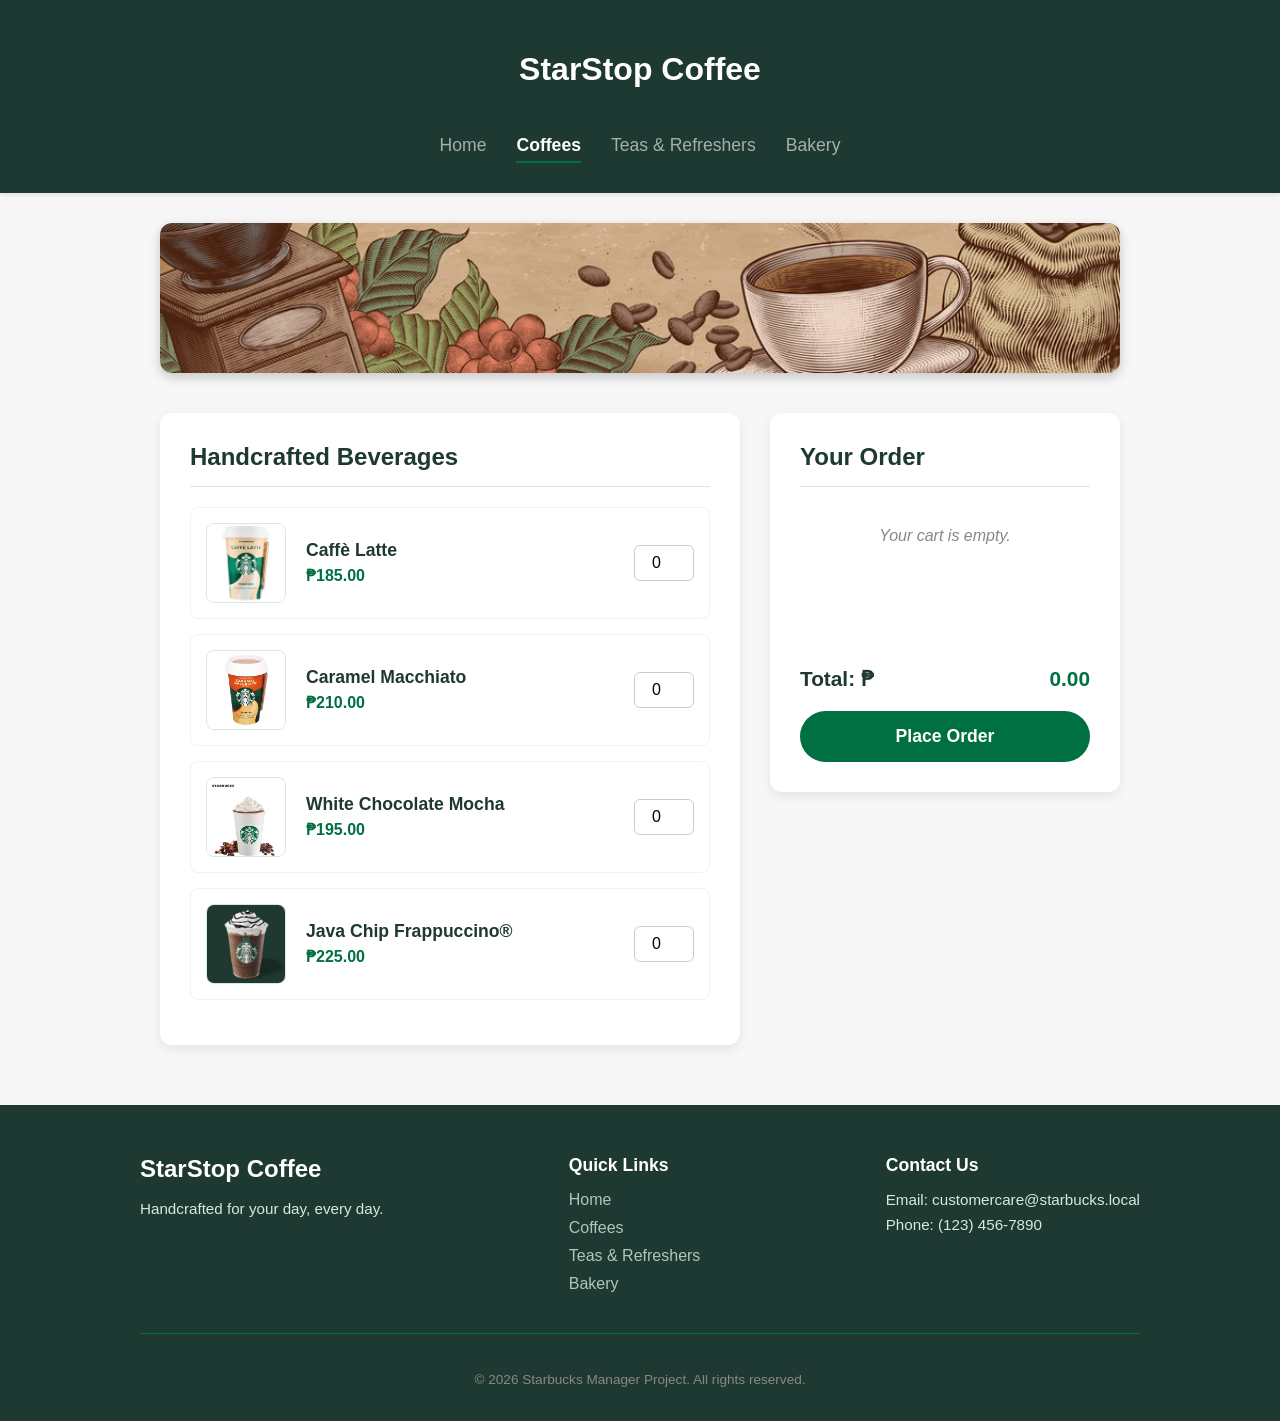
<file: index.html>
<!DOCTYPE html>
<html lang="en">
<head>
    <meta charset="UTF-8">
    <meta name="viewport" content="width=device-width, initial-scale=1.0">
    <title>StarStop Coffee - Coffees</title>
    <link rel="stylesheet" href="style.css">
</head>
<body>

<header>
    <div class="logo-container">
        <h1>StarStop Coffee</h1>
    </div>
    <nav>
        <a href="home.html">Home</a> 
        <a href="index.html" class="active">Coffees</a> 
        <a href="teas.html">Teas & Refreshers</a>
        <a href="pastries.html">Bakery</a>
    </nav>
</header>

<div class="banner-container">
    <img src="images/banner.jpg" class="promo-banner" alt="Promo Banner">
</div>

<div class="shop-container">
    <section class="menu">
        <h2>Handcrafted Beverages</h2>

        <div class="item">
            <div class="item-content">
                <div class="image-container">
                    <img src="images/latte.jpg" alt="Caffè Latte" class="menu-img" onerror="this.src='https://via.placeholder.com/100'">
                </div>
                <div class="details">
                    <span class="name">Caffè Latte</span>
                    <span class="price">₱185.00</span>
                </div>
            </div>
            <input type="number" id="latteQty" min="0" value="0">
        </div>

        <div class="item">
            <div class="item-content">
                <div class="image-container">
                    <img src="images/macchiato.jpg" alt="Caramel Macchiato" class="menu-img" onerror="this.src='https://via.placeholder.com/100'">
                </div>
                <div class="details">
                    <span class="name">Caramel Macchiato</span>
                    <span class="price">₱210.00</span>
                </div>
            </div>
            <input type="number" id="macchiatoQty" min="0" value="0">
        </div>

        <div class="item">
            <div class="item-content">
                <div class="image-container">
                    <img src="images/mocha.jpg" alt="White Chocolate Mocha" class="menu-img" onerror="this.src='https://via.placeholder.com/100'">
                </div>
                <div class="details">
                    <span class="name">White Chocolate Mocha</span>
                    <span class="price">₱195.00</span>
                </div>
            </div>
            <input type="number" id="mochaQty" min="0" value="0">
        </div>

        <div class="item">
            <div class="item-content">
                <div class="image-container">
                    <img src="images/frappe.jpg" alt="Java Chip Frappuccino" class="menu-img" onerror="this.src='https://via.placeholder.com/100'">
                </div>
                <div class="details">
                    <span class="name">Java Chip Frappuccino®</span>
                    <span class="price">₱225.00</span>
                </div>
            </div>
            <input type="number" id="frappeQty" min="0" value="0">
        </div>
    </section>

    <section class="cart-section">
        <h2>Your Order</h2>
        <div id="cart-items">
            <p class="empty-cart">Your cart is empty.</p>
        </div>
        <div class="cart-footer">
            <div class="total-display">
                <h3>Total: ₱<span id="totalMain">0.00</span></h3>
            </div>
            <button class="order-btn" onclick="showDiscountWindow()">Place Order</button>
        </div>
    </section>
</div>

<div id="discountModal" class="modal-overlay">
    <div class="modal-content">
        <h3>Senior Citizen Discount</h3>
        <p>Please enter your age to check for a 12% discount:</p>
        <input type="number" id="customerAge" placeholder="Age" min="0" max="120" class="age-input">
        <div class="modal-buttons">
            <button class="pay-btn" onclick="proceedToPayment()">Proceed</button>
            <button class="cancel-btn" onclick="closeDiscountWindow()">Cancel</button>
        </div>
    </div>
</div>

<footer class="site-footer">
    <div class="footer-content">
        <div class="footer-brand">
            <h2 style="border: none; padding: 0;">StarStop Coffee</h2>
            <p>Handcrafted for your day, every day.</p>
        </div>
        <div class="footer-links">
            <h3>Quick Links</h3>
            <ul>
                <li><a href="home.html">Home</a></li>
                <li><a href="index.html">Coffees</a></li>
                <li><a href="teas.html">Teas & Refreshers</a></li>
                <li><a href="pastries.html">Bakery</a></li>
            </ul>
        </div>
        <div class="footer-contact">
            <h3>Contact Us</h3>
            <p>Email: customercare@starbucks.local</p>
            <p>Phone: (123) 456-7890</p>
        </div>
    </div>
    <div class="footer-bottom">
        <p>&copy; 2026 Starbucks Manager Project. All rights reserved.</p>
    </div>
</footer>

<div id="paymentModal" class="modal-overlay">
    <div class="modal-content">
        <h3>Confirm Payment</h3>
        <div class="receipt-breakdown">
            <div class="receipt-line">
                <span>Original Total:</span>
                <strong>₱<span id="originalTotal">0.00</span></strong>
            </div>
            <div class="receipt-line discount-line">
                <span>Discount (12%):</span>
                <strong>- ₱<span id="discountAmount">0.00</span></strong>
            </div>
            <div class="receipt-line final-line">
                <span>Final Payable:</span>
                <strong>₱<span id="finalTotal">0.00</span></strong>
            </div>
        </div>
        <div class="modal-buttons">
            <button class="pay-btn" onclick="processPayment()">Pay Now</button>
            <button class="cancel-btn" onclick="closePaymentWindow()">Cancel</button>
        </div>
    </div>
</div>

<div id="toast" class="toast">Message</div>
<script src="script.js"></script>
</body>
</html>
</file>
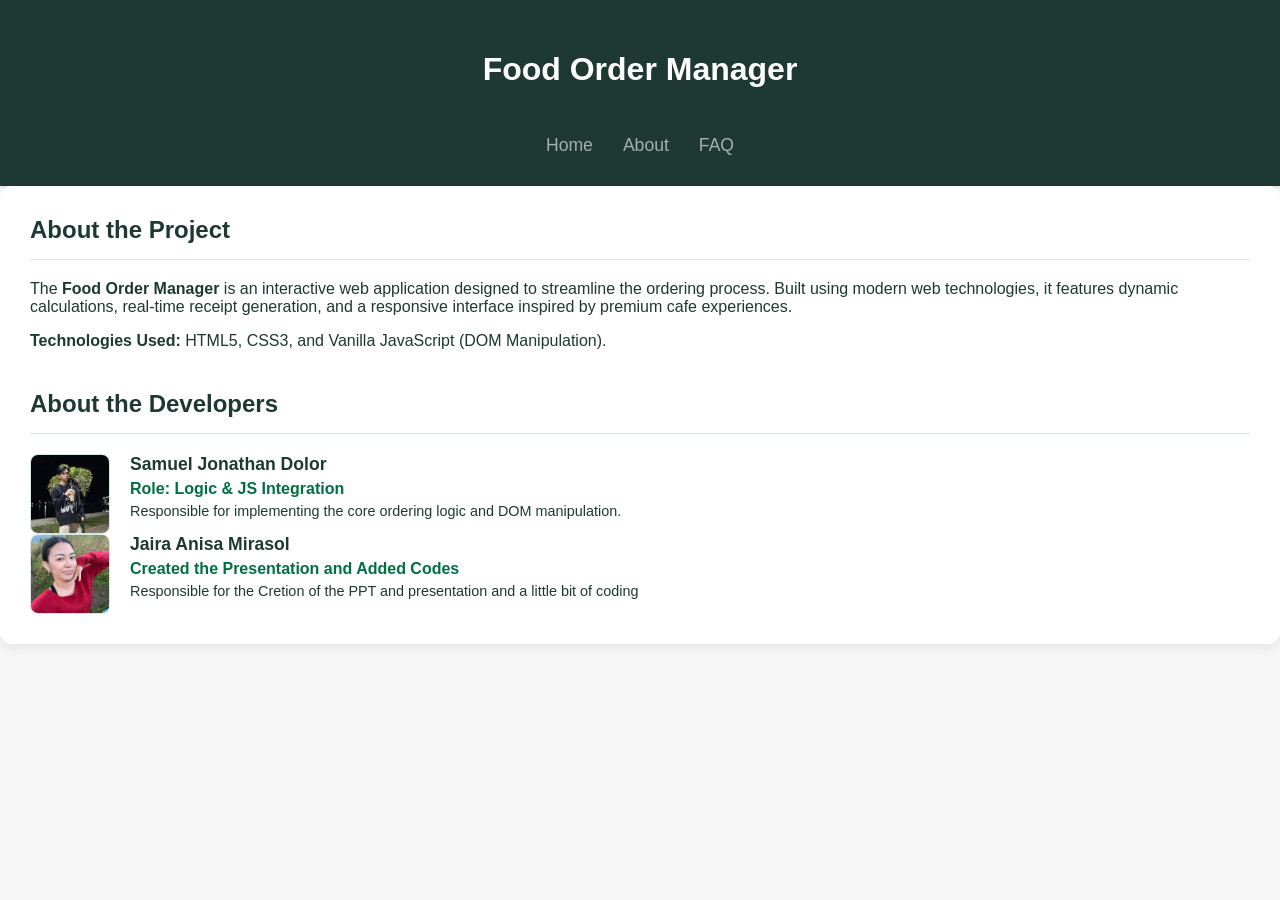
<file: about.html>
<!DOCTYPE html>
<html lang="en">
<head>
    <meta charset="UTF-8">
    <meta name="viewport" content="width=device-width, initial-scale=1.0">
    <title>About Us - Food Order Manager</title>
    <link rel="stylesheet" href="style.css">
</head>
<body>

<header>
    <div class="logo-container">
        <h1>Food Order Manager</h1>
    </div>
    <nav>
        <a href="home.html">Home</a>
         <a href="about.html">About</a>
         <a href="faq.html">FAQ</a>
    </nav>
</header>

<main class="menu">
    <section>
        <h2>About the Project</h2>
        <p>The <strong>Food Order Manager</strong> is an interactive web application designed to streamline the ordering process. Built using modern web technologies, it features dynamic calculations, real-time receipt generation, and a responsive interface inspired by premium cafe experiences.</p>
        <p><strong>Technologies Used:</strong> HTML5, CSS3, and Vanilla JavaScript (DOM Manipulation).</p>
    </section>

    <section style="margin-top: 40px;">
        <h2>About the Developers</h2>
        
        <div class="developer-card">
            <div class="item-content">
                <div class="image-container">
                    <img src="images/developer.png" alt="Dev 1" class="menu-img">
                </div>
                <div class="details">
                    <span class="name">Samuel Jonathan Dolor</span>
                    <span class="price">Role: Logic & JS Integration</span>
                    <p style="font-size: 0.9rem; margin-top: 5px;">Responsible for implementing the core ordering logic and DOM manipulation.</p>
                </div>
            </div>
        </div>

        <div class="developer-card">
            <div class="item-content">
                <div class="image-container">
                    <img src="images/anisa.jpg" alt="Dev 2" class="menu-img">
                </div>
                <div class="details">
                    <span class="name">Jaira Anisa Mirasol</span>
                    <span class="price">Created the Presentation and Added Codes</span>
                    <p style="font-size: 0.9rem; margin-top: 5px;">Responsible for the Cretion of the PPT and presentation and a little bit of coding</p>
                </div>
            </div>
        </div>
    </section>
</main>

</body>
</html>
</file>
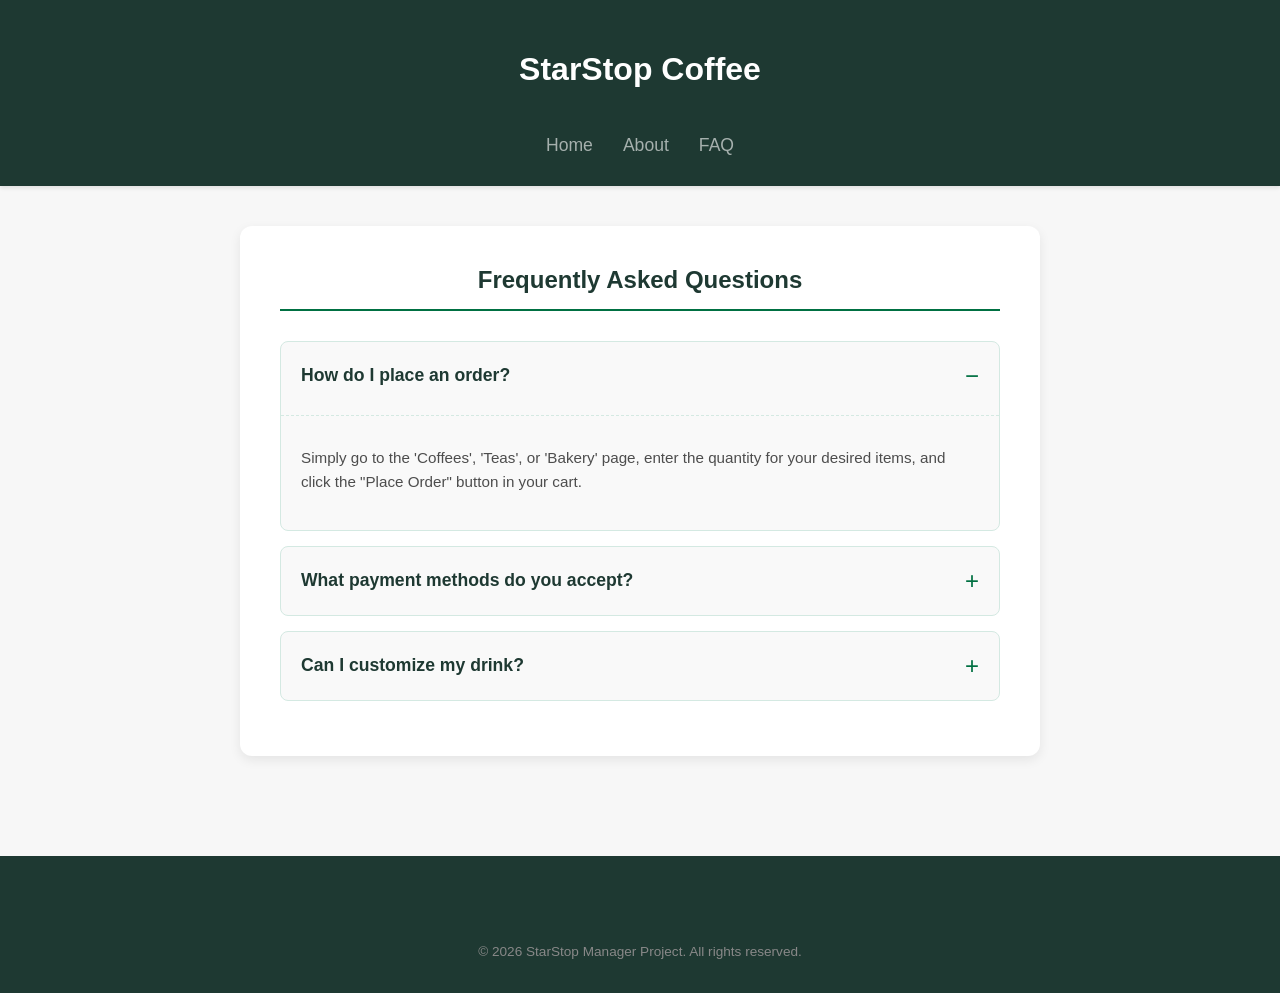
<file: faq.html>
<!DOCTYPE html>
<html lang="en">
<head>
    <meta charset="UTF-8">
    <meta name="viewport" content="width=device-width, initial-scale=1.0">
    <title>FAQ - StarStop Manager</title>
    <link rel="stylesheet" href="style.css">
</head>
<body>

<header>
    <div class="logo-container">
        <h1>StarStop Coffee</h1>
    </div>
    <nav>
        <a href="home.html">Home</a>
         <a href="about.html">About</a>
         <a href="faq.html">FAQ</a>
    </nav>
</header>

<main class="faq-section">
    <div class="faq-wrapper">
        <h2>Frequently Asked Questions</h2>

        <details class="faq-box" open>
            <summary>How do I place an order?</summary>
            <div class="faq-answer">
                <p>Simply go to the 'Coffees', 'Teas', or 'Bakery' page, enter the quantity for your desired items, and click the "Place Order" button in your cart.</p>
            </div>
        </details>

        <details class="faq-box">
            <summary>What payment methods do you accept?</summary>
            <div class="faq-answer">
                <p>Currently, our digital manager supports Cash on Delivery and E-Wallet payments via the confirmation modal.</p>
            </div>
        </details>

        <details class="faq-box">
            <summary>Can I customize my drink?</summary>
            <div class="faq-answer">
                <p>Our current version provides standard recipes. Future updates will include options for milk alternatives and extra espresso shots!</p>
            </div>
        </details>
    </div>
</main>

<footer class="site-footer">
    <div class="footer-bottom">
        <p>&copy; 2026 StarStop Manager Project. All rights reserved.</p>
    </div>
</footer>

</body>
</html>
</file>
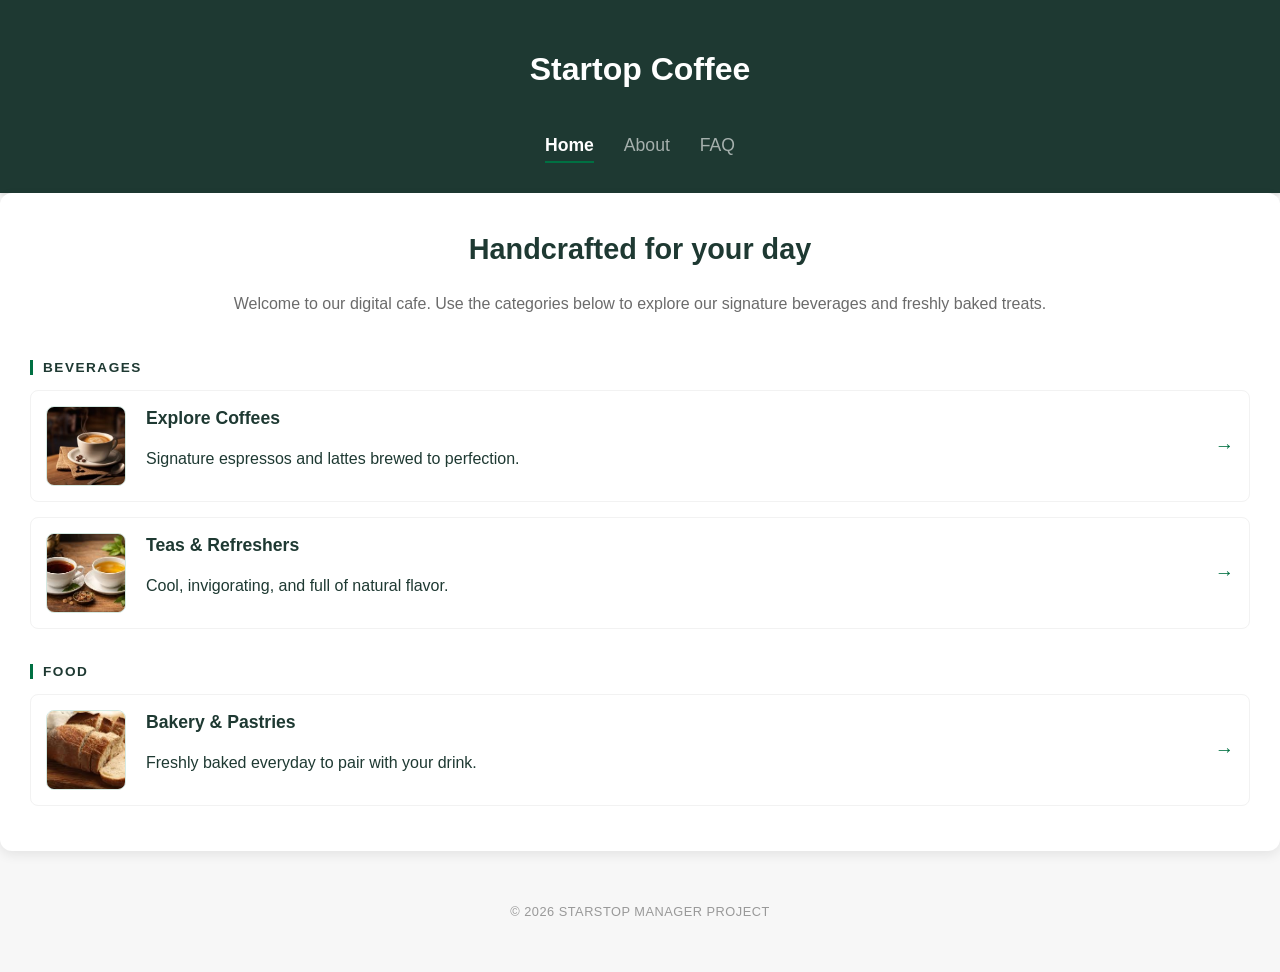
<file: home.html>
<!DOCTYPE html>
<html lang="en">
<head>
    <meta charset="UTF-8">
    <meta name="viewport" content="width=device-width, initial-scale=1.0">
    <title>Home - StarStop Manager</title>
    <link rel="stylesheet" href="style.css">
</head>
<body>

<header>
    <div class="logo-container">
        <h1>Startop Coffee</h1>
    </div>
    <nav id="main-nav">
        <a href="home.html" class="active">Home</a> 
        <a href="about.html">About</a>
        <a href="faq.html">FAQ</a>
    </nav>
</header>

<main class="menu">
    <div style="text-align: center; padding: 10px 0 30px 0;">
        <h2 style="border: none; margin-bottom: 10px; font-size: 1.8rem;">Handcrafted for your day</h2>
        <p style="color: #6b6b6b; line-height: 1.6; max-width: 90%; margin: 0 auto;">Welcome to our digital cafe. Use the categories below to explore our signature beverages and freshly baked treats.</p>
    </div>

    <h3 style="color: #1e3932; font-size: 0.85rem; text-transform: uppercase; letter-spacing: 1.5px; margin-bottom: 15px; border-left: 3px solid #007042; padding-left: 10px;">Beverages</h3>

    <div class="item" style="cursor: pointer;" onclick="window.location.href='index.html'">
        <div class="item-content">
            <div class="image-container">
                <img src="images/coffeeprofile.jpg" class="menu-img">
            </div>
            <div class="details">
                <span class="name">Explore Coffees</span>
                <p>Signature espressos and lattes brewed to perfection.</p>
            </div>
        </div>
        <span style="font-size: 1.2rem; color: #007042; font-weight: bold;">→</span>
    </div>

    <div class="item" style="cursor: pointer;" onclick="window.location.href='teas.html'">
        <div class="item-content">
            <div class="image-container">
                <img src="images/teaprofile.jpg" class="menu-img">
            </div>
            <div class="details">
                <span class="name">Teas & Refreshers</span>
                <p>Cool, invigorating, and full of natural flavor.</p>
            </div>
        </div>
        <span style="font-size: 1.2rem; color: #007042; font-weight: bold;">→</span>
    </div>

    <h3 style="color: #1e3932; font-size: 0.85rem; text-transform: uppercase; letter-spacing: 1.5px; margin: 35px 0 15px 0; border-left: 3px solid #007042; padding-left: 10px;">Food</h3>

    <div class="item" style="cursor: pointer;" onclick="window.location.href='pastries.html'">
        <div class="item-content">
            <div class="image-container">
                <img src="images/breadprofile.jpg" class="menu-img">
            </div>
            <div class="details">
                <span class="name">Bakery & Pastries</span>
                <p>Freshly baked everyday to pair with your drink.</p>
            </div>
        </div>
        <span style="font-size: 1.2rem; color: #007042; font-weight: bold;">→</span>
    </div>
</main>

<footer style="text-align: center; padding: 40px 20px; color: #999; font-size: 0.8rem; letter-spacing: 0.5px;">
    <p>&copy; 2026 STARSTOP MANAGER PROJECT</p>
</footer>

<script src="script.js"></script>
</body>
</html>
</file>
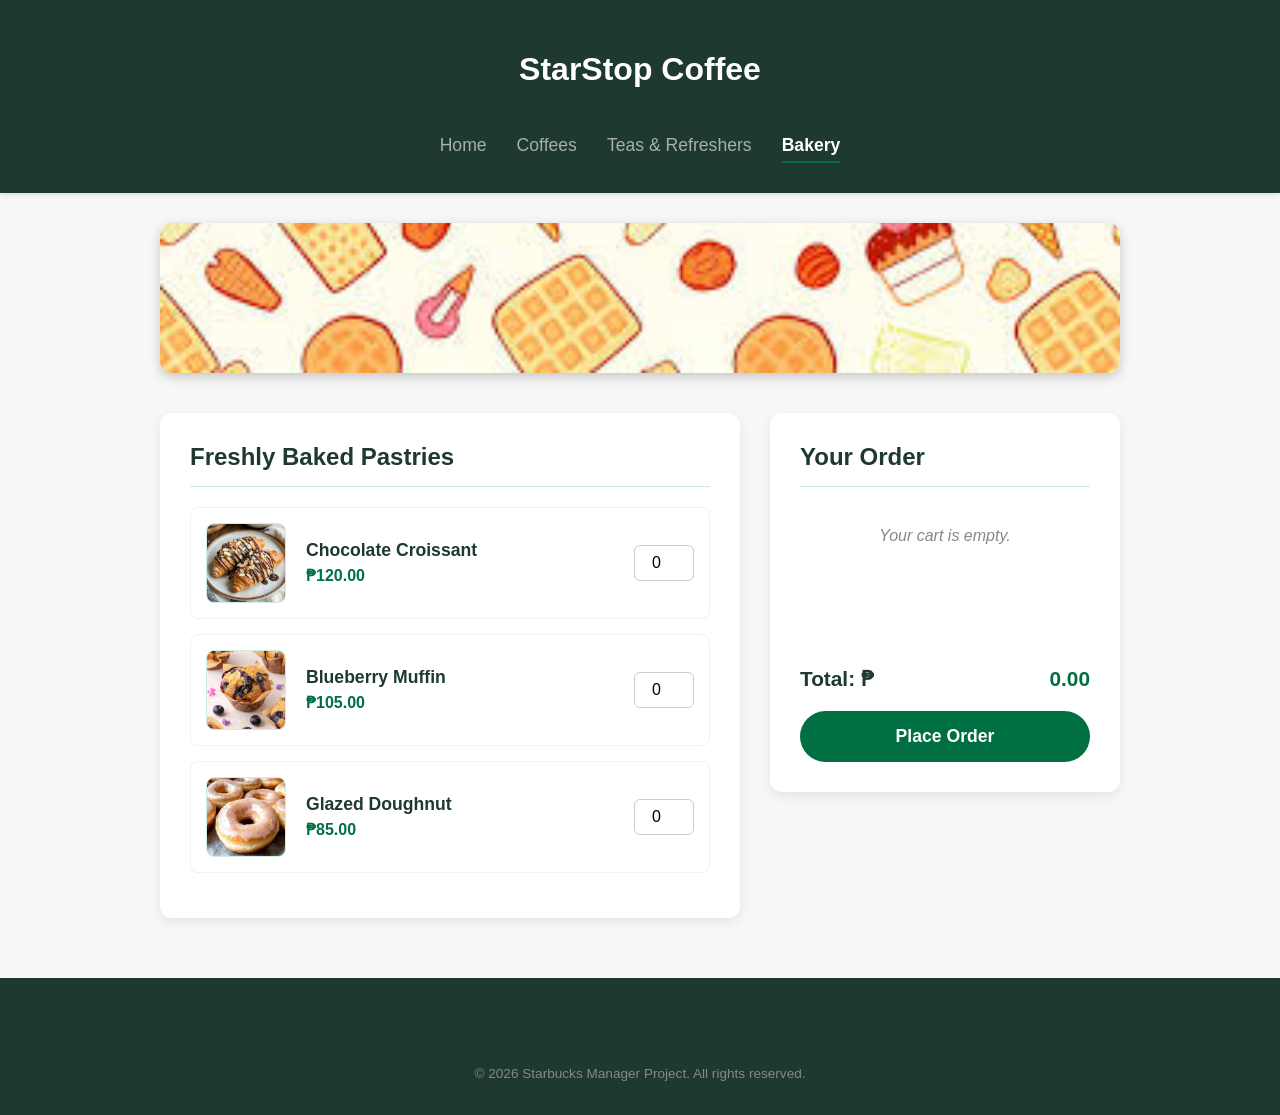
<file: pastries.html>
<!DOCTYPE html>
<html lang="en">
<head>
    <meta charset="UTF-8">
    <meta name="viewport" content="width=device-width, initial-scale=1.0">
    <title>StarStop Coffee - Bakery</title>
    <link rel="stylesheet" href="style.css">
</head>
<body>

<header>
    <div class="logo-container">
        <h1>StarStop Coffee</h1>
    </div>
    <nav>
        <a href="home.html">Home</a> 
        <a href="index.html">Coffees</a> 
        <a href="teas.html">Teas & Refreshers</a>
        <a href="pastries.html" class="active">Bakery</a>
    </nav>
</header>

<div class="banner-container">
    <img src="images/pastrybanner.jpg" class="promo-banner" alt="Promo Banner">
</div>

<div class="shop-container">
    <section class="menu">
        <h2>Freshly Baked Pastries</h2>
        <div class="item">
            <div class="item-content">
                <div class="image-container">
                    <img src="images/chocokwasont.jpg" alt="Chocolate Croissant" class="menu-img">
                </div>
                <div class="details">
                    <span class="name">Chocolate Croissant</span>
                    <span class="price">₱120.00</span>
                </div>
            </div>
            <input type="number" id="qty-croissant" min="0" value="0">
        </div>
        <div class="item">
            <div class="item-content">
                <div class="image-container">
                    <img src="images/muffin.jpg" alt="Blueberry Muffin" class="menu-img">
                </div>
                <div class="details">
                    <span class="name">Blueberry Muffin</span>
                    <span class="price">₱105.00</span>
                </div>
            </div>
            <input type="number" id="qty-muffin" min="0" value="0">
        </div>
        <div class="item">
            <div class="item-content">
                <div class="image-container">
                    <img src="images/dunat.jpg" alt="Glazed Doughnut" class="menu-img">
                </div>
                <div class="details">
                    <span class="name">Glazed Doughnut</span>
                    <span class="price">₱85.00</span>
                </div>
            </div>
            <input type="number" id="qty-doughnut" min="0" value="0">
        </div>
    </section>

    <section class="cart-section">
        <h2>Your Order</h2>
        <div id="cart-items">
            <p class="empty-cart">Your cart is empty.</p>
        </div>
        <div class="cart-footer">
            <div class="total-display">
                <h3>Total: ₱<span id="totalMain">0.00</span></h3>
            </div>
            <button class="order-btn" onclick="showDiscountWindow()">Place Order</button>
        </div>
    </section>
</div>

<!-- MISSING MODALS START HERE -->
<div id="discountModal" class="modal-overlay" style="display: none;">
    <div class="modal-content">
        <h3>Senior Citizen Discount</h3>
        <p>Please enter your age to check for a 12% discount:</p>
        <input type="number" id="customerAge" placeholder="Age" min="0" max="120" class="age-input">
        <div class="modal-buttons">
            <button class="pay-btn" onclick="proceedToPayment()">Proceed</button>
            <button class="cancel-btn" onclick="closeDiscountWindow()">Cancel</button>
        </div>
    </div>
</div>

<div id="paymentModal" class="modal-overlay" style="display: none;">
    <div class="modal-content">
        <h3>Confirm Payment</h3>
        <div class="receipt-breakdown">
            <div class="receipt-line">
                <span>Original Total:</span>
                <strong>₱<span id="originalTotal">0.00</span></strong>
            </div>
            <div class="receipt-line discount-line">
                <span>Discount (12%):</span>
                <strong>- ₱<span id="discountAmount">0.00</span></strong>
            </div>
            <div class="receipt-line final-line">
                <span>Final Payable:</span>
                <strong>₱<span id="finalTotal">0.00</span></strong>
            </div>
        </div>
        <div class="modal-buttons">
            <button class="pay-btn" onclick="processPayment()">Pay Now</button>
            <button class="cancel-btn" onclick="closePaymentWindow()">Cancel</button>
        </div>
    </div>
</div>

<footer class="site-footer">
    <div class="footer-bottom">
        <p>&copy; 2026 Starbucks Manager Project. All rights reserved.</p>
    </div>
</footer>

<div id="toast" class="toast">Message</div>
<!-- MISSING MODALS END HERE -->

<script src="script.js"></script>
</body>
</html>
</file>
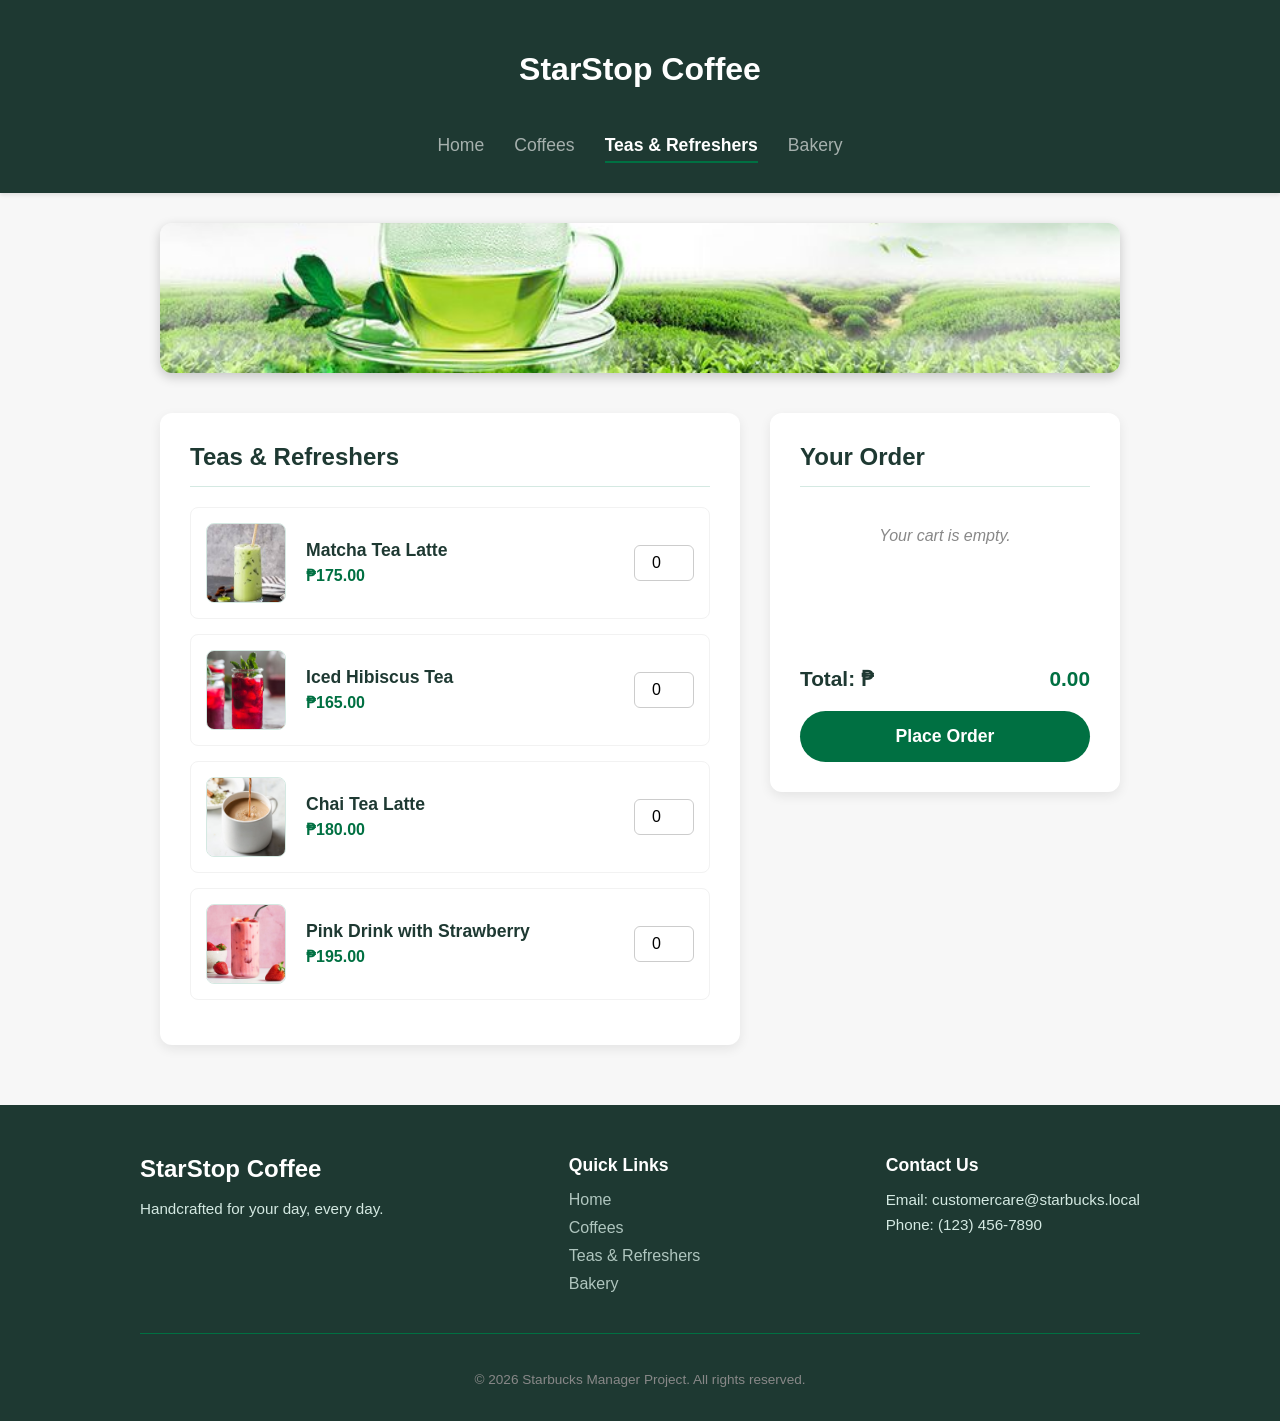
<file: teas.html>
<!DOCTYPE html>
<html lang="en">
<head>
    <meta charset="UTF-8">
    <meta name="viewport" content="width=device-width, initial-scale=1.0">
    <title>Starbucks Coffee - Teas & Refreshers</title>
    <link rel="stylesheet" href="style.css">
</head>
<body>

<header>
    <div class="logo-container">
        <h1>StarStop Coffee</h1>
    </div>
    <nav>
        <a href="home.html">Home</a> 
        <a href="index.html">Coffees</a> 
        <a href="teas.html" class="active">Teas & Refreshers</a>
        <a href="pastries.html">Bakery</a>
    </nav>
</header>

<!-- === BANNER === -->
<div class="banner-container">
    <img src="images/teabanner.jpg" class="promo-banner" alt="Promo Banner">
</div>

<div class="shop-container">
    
    <section class="menu">
        <h2>Teas & Refreshers</h2>

        <div class="item">
            <div class="item-content">
                <!-- Image Placeholder -->
                <div class="image-container">
                    <img src="images/matchalatte.jpg" alt="Matcha Tea Latte" class="menu-img">
                </div>
                <div class="details">
                    <span class="name">Matcha Tea Latte</span>
                    <span class="price">₱175.00</span>
                </div>
            </div>
            <input type="number" id="matchaQty" min="0" value="0">
        </div>

        <div class="item">
            <div class="item-content">
                <!-- Image Placeholder -->
                <div class="image-container">
                    <img src="images/hibiscus.jpg" alt="Iced Hibiscus Tea" class="menu-img">
                </div>
                <div class="details">
                    <span class="name">Iced Hibiscus Tea</span>
                    <span class="price">₱165.00</span>
                </div>
            </div>
            <input type="number" id="hibiscusQty" min="0" value="0">
        </div>

        <div class="item">
            <div class="item-content">
                <!-- Image Placeholder -->
                <div class="image-container">
                    <img src="images/chai.jpg" alt="Chai Tea Latte" class="menu-img">
                </div>
                <div class="details">
                    <span class="name">Chai Tea Latte</span>
                    <span class="price">₱180.00</span>
                </div>
            </div>
            <input type="number" id="chaiQty" min="0" value="0">
        </div>

        <div class="item">
            <div class="item-content">
                <!-- Image Placeholder -->
                <div class="image-container">
                    <img src="images/pink-drink.jpg" alt="Pink Drink" class="menu-img">
                </div>
                <div class="details">
                    <span class="name">Pink Drink with Strawberry</span>
                    <span class="price">₱195.00</span>
                </div>
            </div>
            <input type="number" id="pinkQty" min="0" value="0">
        </div>
    </section>

    <section class="cart-section">
        <h2>Your Order</h2>
        <div id="cart-items">
            <p class="empty-cart">Your cart is empty.</p>
        </div>
        <div class="cart-footer">
            <div class="total-display">
                <h3>Total: ₱<span id="totalMain">0.00</span></h3>
            </div>
            <button class="order-btn" onclick="showDiscountWindow()">Place Order</button>
        </div>
    </section>

</div> <!-- Closes shop-container -->

<!-- === FOOTER === -->
<footer class="site-footer">
    <div class="footer-content">
        <div class="footer-brand">
            <h2 style="border: none; padding: 0;">StarStop Coffee</h2>
            <p>Handcrafted for your day, every day.</p>
        </div>
        
        <div class="footer-links">
            <h3>Quick Links</h3>
            <ul>
                <li><a href="home.html">Home</a></li>
                <li><a href="index.html">Coffees</a></li>
                <li><a href="teas.html">Teas & Refreshers</a></li>
                <li><a href="pastries.html">Bakery</a></li>
            </ul>
        </div>
        
        <div class="footer-contact">
            <h3>Contact Us</h3>
            <p>Email: customercare@starbucks.local</p>
            <p>Phone: (123) 456-7890</p>
        </div>
    </div>
    <div class="footer-bottom">
        <p>&copy; 2026 Starbucks Manager Project. All rights reserved.</p>
    </div>
</footer>

<!-- === MODALS & POPUPS === -->
<div id="discountModal" class="modal-overlay">
    <div class="modal-content">
        <h3>Senior Citizen Discount</h3>
        <p>Please enter your age to check for a 12% discount:</p>
        <input type="number" id="customerAge" placeholder="Age" min="0" max="120" class="age-input">
        <div class="modal-buttons">
            <button class="pay-btn" onclick="proceedToPayment()">Proceed</button>
            <button class="cancel-btn" onclick="closeDiscountWindow()">Cancel</button>
        </div>
    </div>
</div>

<div id="paymentModal" class="modal-overlay">
    <div class="modal-content">
        <h3>Confirm Payment</h3>
        <div class="receipt-breakdown">
            <div class="receipt-line">
                <span>Original Total:</span>
                <strong>₱<span id="originalTotal">0.00</span></strong>
            </div>
            <div class="receipt-line discount-line">
                <span>Discount (12%):</span>
                <strong>- ₱<span id="discountAmount">0.00</span></strong>
            </div>
            <div class="receipt-line final-line">
                <span>Final Payable:</span>
                <strong>₱<span id="finalTotal">0.00</span></strong>
            </div>
        </div>
        <div class="modal-buttons">
            <button class="pay-btn" onclick="processPayment()">Pay Now</button>
            <button class="cancel-btn" onclick="closePaymentWindow()">Cancel</button>
        </div>
    </div>
</div>

<div id="toast" class="toast">Message</div>

<script src="script.js"></script>
</body>
</html>
</file>
<file: style.css>
/* =========================================
   1. BASE & HEADER STYLES
========================================= */
* {
    box-sizing: border-box;
}

body {
    font-family: 'Segoe UI', Tahoma, Geneva, Verdana, sans-serif; 
    background-color: #f7f7f7;
    margin: 0;
    color: #1e3932; 
}

header {
    background-color: #1e3932; 
    color: white;
    padding: 30px 20px;
    text-align: center;
    box-shadow: 0 2px 4px rgba(0,0,0,0.1);
}

.logo-container {
    display: flex;
    flex-direction: column;
    align-items: center;
    gap: 10px;
}

nav {
    margin-top: 25px;
    display: flex;
    justify-content: center;
}

nav a {
    color: #ffffff;
    margin: 0 15px;
    text-decoration: none;
    font-weight: 400; 
    font-size: 1.1rem;
    opacity: 0.6;      
    transition: all 0.2s ease-in-out;
}

nav a:hover, nav a.active {
    opacity: 1;
    font-weight: bold;
    border-bottom: 2px solid #007042;
    padding-bottom: 5px;
}

/* =========================================
   2. MAIN SHOP LAYOUT (SIDE-BY-SIDE)
========================================= */
.shop-container {
    display: flex;
    justify-content: center;
    align-items: flex-start;
    gap: 30px;
    max-width: 1000px;
    margin: 40px auto;
    padding: 0 20px;
}

.menu {
    flex: 1;
    background: white;
    padding: 30px;
    border-radius: 12px;
    box-shadow: 0 4px 12px rgba(0,0,0,0.08);
}

.cart-section {
    width: 350px;
    background: white;
    padding: 30px;
    border-radius: 12px;
    box-shadow: 0 4px 12px rgba(0,0,0,0.08);
    position: sticky;
    top: 40px; 
}

h2 {
    border-bottom: 1px solid #d4e9e2;
    padding-bottom: 15px;
    margin-bottom: 20px;
    margin-top: 0;
}

/* =========================================
   3. MENU ITEMS
========================================= */
.item {
    display: flex;
    justify-content: space-between;
    align-items: center; 
    margin: 15px 0;
    padding: 15px; 
    border: 1px solid #f2f2f2; 
    border-radius: 8px;
    transition: background-color 0.2s;
}

.item:hover {
    background-color: #f9f9f9;
}

.item-content {
    display: flex;
    align-items: center;
    gap: 20px; 
}

.image-container {
    width: 80px; 
    height: 80px; 
    flex-shrink: 0;
}

.menu-img {
    width: 100%;
    height: 100%;
    object-fit: cover;
    border-radius: 8px; 
    border: 1px solid #d4e9e2;
}

.details {
    display: flex;
    flex-direction: column;
}

.name {
    font-weight: bold;
    font-size: 1.1rem; 
    margin-bottom: 5px;
}

.price {
    font-size: 1rem; 
    color: #007042; 
    font-weight: bold;
}

/* =========================================
   4. NUMBER INPUTS
========================================= */
input[type="number"] {
    width: 60px;
    padding: 8px;
    border: 1px solid #ccc;
    border-radius: 6px;
    text-align: center;
    font-size: 1rem;
}

input[type="number"]:focus {
    outline: none;
    border: 2px solid #007042;
}

/* Hide default up/down arrows specifically on the age input */
#customerAge::-webkit-outer-spin-button,
#customerAge::-webkit-inner-spin-button {
    -webkit-appearance: none;
    margin: 0;
}
#customerAge {
    -moz-appearance: textfield;
    appearance: textfield;
}

/* =========================================
   5. CART STYLES
========================================= */
#cart-items {
    min-height: 120px;
    margin-bottom: 20px;
}

.cart-item {
    display: flex;
    justify-content: space-between;
    margin-bottom: 15px;
    border-bottom: 1px dashed #e0e0e0;
    padding-bottom: 10px;
    font-size: 0.95rem;
    color: #333;
}

.empty-cart {
    color: #888;
    text-align: center;
    font-style: italic;
    margin-top: 40px;
}

.total-display h3 {
    display: flex;
    justify-content: space-between;
    margin: 0 0 20px 0;
    font-size: 1.3rem;
}

#totalMain {
    color: #007042;
}

button.order-btn {
    width: 100%;
    padding: 15px;
    background-color: #007042; 
    color: white;
    border: none;
    border-radius: 50px; 
    font-weight: bold;
    font-size: 1.1rem;
    cursor: pointer;
    transition: background-color 0.2s;
}

button.order-btn:hover {
    background-color: #005935;
}

/* =========================================
   6. MODALS (Popups)
========================================= */
.modal-overlay {
    display: none; 
    position: fixed;
    top: 0;
    left: 0;
    width: 100%;
    height: 100%;
    background-color: rgba(0, 0, 0, 0.7); 
    z-index: 1000;
    justify-content: center;
    align-items: center;
}

.modal-content {
    background-color: #1e3932; 
    color: white;
    padding: 30px;
    border-radius: 12px;
    width: 90%;
    max-width: 400px;
    text-align: center;
    box-shadow: 0 5px 15px rgba(0,0,0,0.3);
}

.modal-content h3 {
    margin-top: 0;
    border-bottom: 1px solid #007042;
    padding-bottom: 15px;
}

.age-input {
    width: 120px !important;
    padding: 10px !important;
    margin: 15px 0 !important;
    font-size: 1.1rem !important;
}

/* Receipt Breakdown */
.receipt-breakdown {
    background-color: rgba(255, 255, 255, 0.1);
    padding: 20px;
    border-radius: 8px;
    margin: 20px 0;
}

.receipt-line {
    display: flex;
    justify-content: space-between;
    margin-bottom: 10px;
    font-size: 1rem;
}

.discount-line {
    color: #ff9d9d; 
}

.final-line {
    border-top: 1px dashed #007042;
    padding-top: 15px;
    margin-top: 10px;
    font-size: 1.2rem;
    font-weight: bold;
    color: #d4e9e2;
}

/* Modal Buttons */
.modal-buttons {
    display: flex;
    gap: 15px;
    margin-top: 25px;
}

.pay-btn, .cancel-btn {
    flex: 1;
    padding: 12px;
    border: none;
    border-radius: 50px;
    font-weight: bold;
    cursor: pointer;
    font-size: 1rem;
    transition: background-color 0.2s;
}

.pay-btn {
    background-color: #007042; 
    color: white;
}

.pay-btn:hover {
    background-color: #005935;
}

.cancel-btn {
    background-color: #f7f7f7;
    color: #1e3932;
}

.cancel-btn:hover {
    background-color: #e0e0e0;
}

/* =========================================
   7. TOAST NOTIFICATIONS
========================================= */
.toast {
    visibility: hidden;
    min-width: 250px;
    margin-left: -125px;
    background-color: #007042;
    color: #fff;
    text-align: center;
    border-radius: 50px;
    padding: 16px;
    position: fixed;
    z-index: 2000;
    left: 50%;
    bottom: 30px;
    font-size: 1rem;
    font-weight: bold;
    box-shadow: 0 4px 12px rgba(0,0,0,0.2);
    opacity: 0;
    transition: opacity 0.3s, bottom 0.3s, visibility 0.3s;
}

.toast.show {
    visibility: visible;
    opacity: 1;
    bottom: 50px;
}

.toast.error {
    background-color: #d13239; 
}

/* =========================================
   8. FAQ ACCORDION STYLES
========================================= */
.faq-section {
    padding: 40px 20px;
    display: flex;
    justify-content: center;
    min-height: 60vh; 
}

.faq-wrapper {
    width: 100%;
    max-width: 800px;
    background-color: white; 
    padding: 40px;
    border-radius: 12px;
    box-shadow: 0 4px 12px rgba(0,0,0,0.08);
}

.faq-wrapper h2 {
    color: #1e3932;
    border-bottom: 2px solid #007042;
    padding-bottom: 15px;
    margin-bottom: 30px;
    margin-top: 0;
    text-align: center;
}

.faq-box {
    background-color: #f9f9f9;
    border: 1px solid #d4e9e2;
    border-radius: 8px;
    margin-bottom: 15px;
    overflow: hidden;
    transition: all 0.3s ease;
}

.faq-box summary {
    padding: 20px;
    font-size: 1.1rem;
    font-weight: bold;
    color: #1e3932;
    cursor: pointer;
    display: flex;
    justify-content: space-between;
    align-items: center;
    transition: background-color 0.2s;
    
    /* Forces default arrows to hide across all browsers */
    list-style: none;
    list-style-type: none;
}

.faq-box summary::marker,
.faq-box summary::-webkit-details-marker {
    display: none;
}

.faq-box summary:hover {
    background-color: #d4e9e2;
}

/* Custom (+) and (−) Indicators */
.faq-box summary::after {
    content: '+';
    color: #007042;
    font-size: 1.5rem;
    font-weight: normal;
    transition: transform 0.3s;
}

.faq-box[open] summary::after {
    content: '−';
    color: #007042;
}

.faq-answer {
    padding: 0 20px 20px 20px;
    color: #4d4d4d;
    line-height: 1.6;
    font-size: 0.95rem;
    border-top: 1px dashed #d4e9e2;
    margin-top: 5px;
    padding-top: 15px;
}

/* =========================================
   9. FOOTER STYLES
========================================= */
.site-footer {
    background-color: #1e3932; 
    color: #f7f7f7;
    padding: 50px 20px 20px;
    margin-top: 60px; 
}

.footer-content {
    max-width: 1000px;
    margin: 0 auto;
    display: flex;
    justify-content: space-between;
    flex-wrap: wrap; 
    gap: 30px;
    border-bottom: 1px solid #007042;
    padding-bottom: 30px;
}

.footer-brand h2 {
    color: white;
    margin-bottom: 10px;
    border: none;
    padding: 0;
}

.footer-brand p {
    color: #d4e9e2;
    font-size: 0.95rem;
    max-width: 250px;
    line-height: 1.5;
}

.footer-links h3, .footer-contact h3 {
    color: white;
    margin-top: 0;
    margin-bottom: 15px;
    font-size: 1.1rem;
}

.footer-links ul {
    list-style: none;
    padding: 0;
    margin: 0;
}

.footer-links li {
    margin-bottom: 10px;
}

.footer-links a {
    color: #d4e9e2;
    text-decoration: none;
    transition: color 0.2s;
    opacity: 0.8;
}

.footer-links a:hover {
    color: #00e676;
    opacity: 1;
}

.footer-contact p {
    margin: 8px 0;
    color: #d4e9e2;
    font-size: 0.95rem;
}

.footer-bottom {
    text-align: center;
    padding-top: 25px;
    color: #888;
    font-size: 0.85rem;
}

/* =========================================
   10. BANNER STYLES
========================================= */
.banner-container {
    max-width: 1000px; /* Matches your shop container */
    margin: 30px auto 0 auto; 
    padding: 0 20px;
}

.promo-banner {
    width: 100%;
    height: 150px; /* This makes it a nice, thin strip again */
    object-fit: cover; /* This crops the image so it doesn't look squished */
    object-position: center bottom; /* This forces the crop to look at the bottom where the coffee cup is! */
    border-radius: 12px; 
    box-shadow: 0 4px 12px rgba(0,0,0,0.2); 
    display: block;
}
</file>
